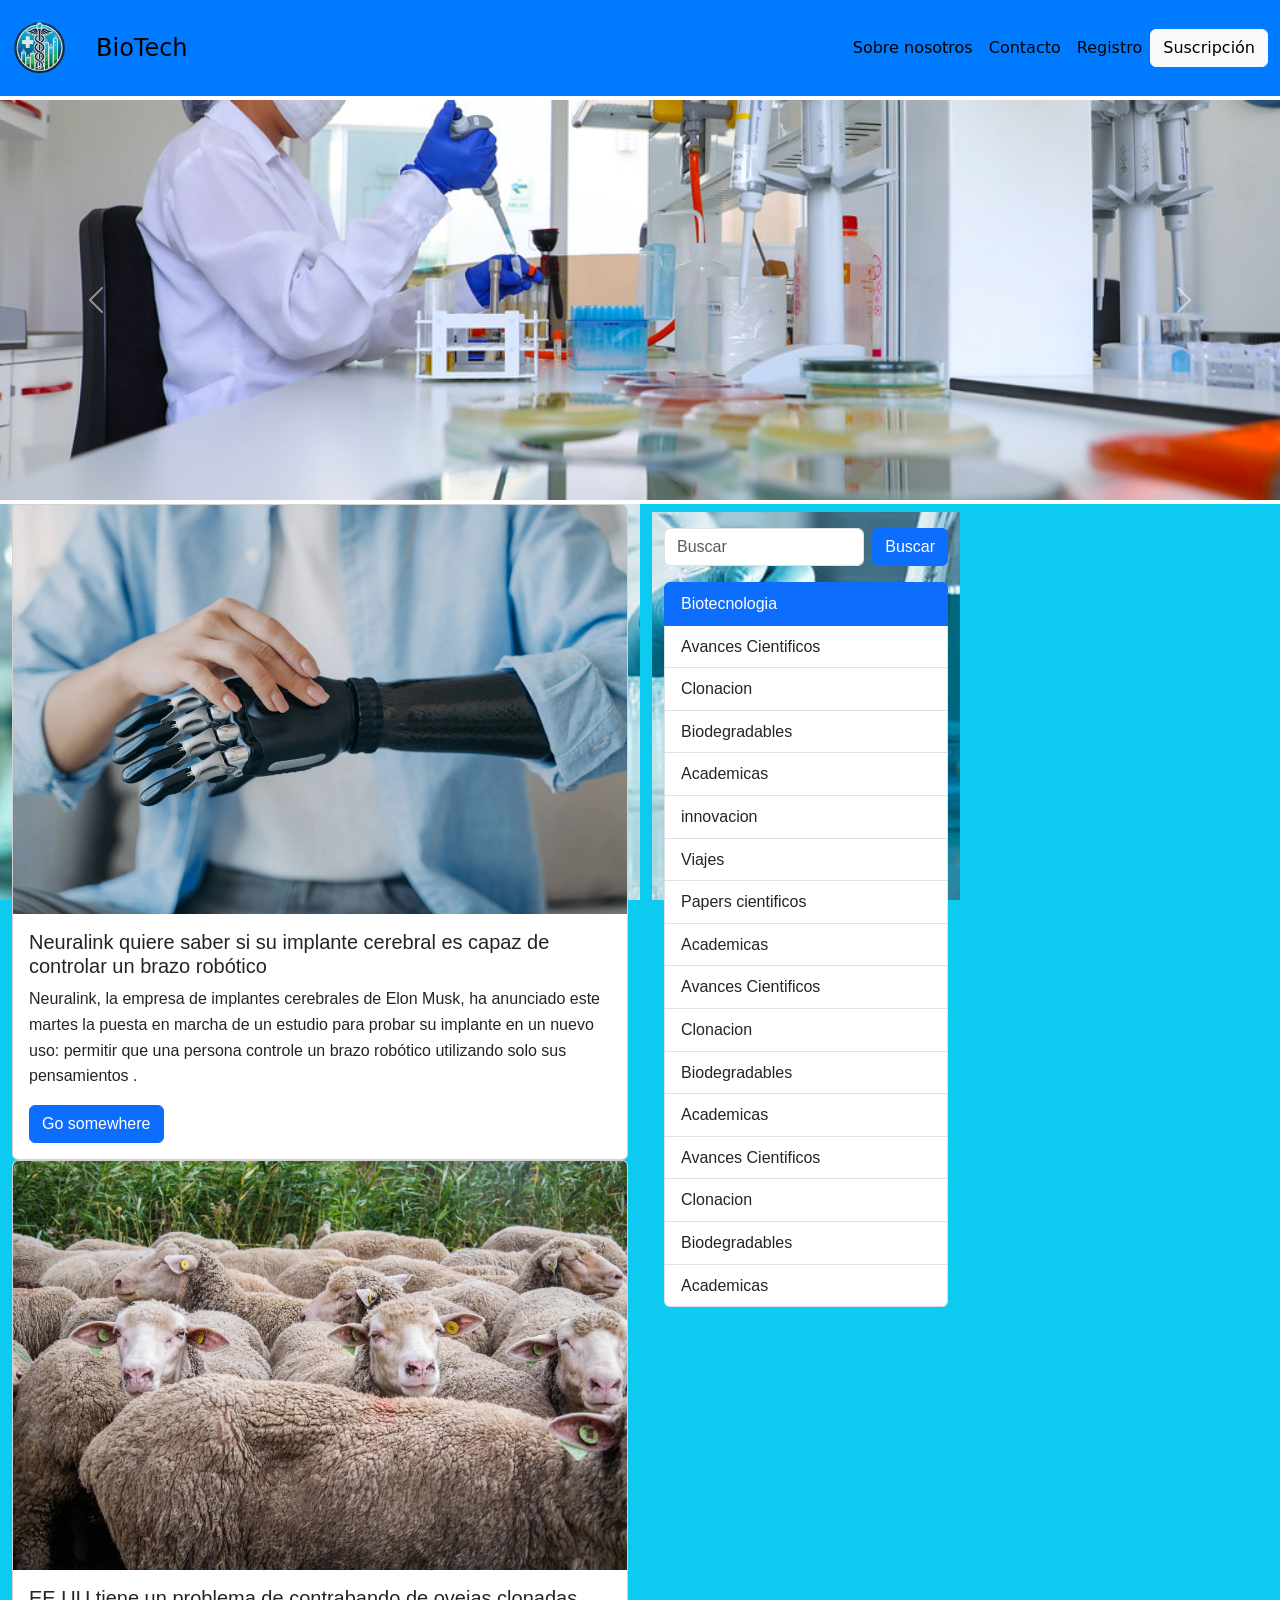
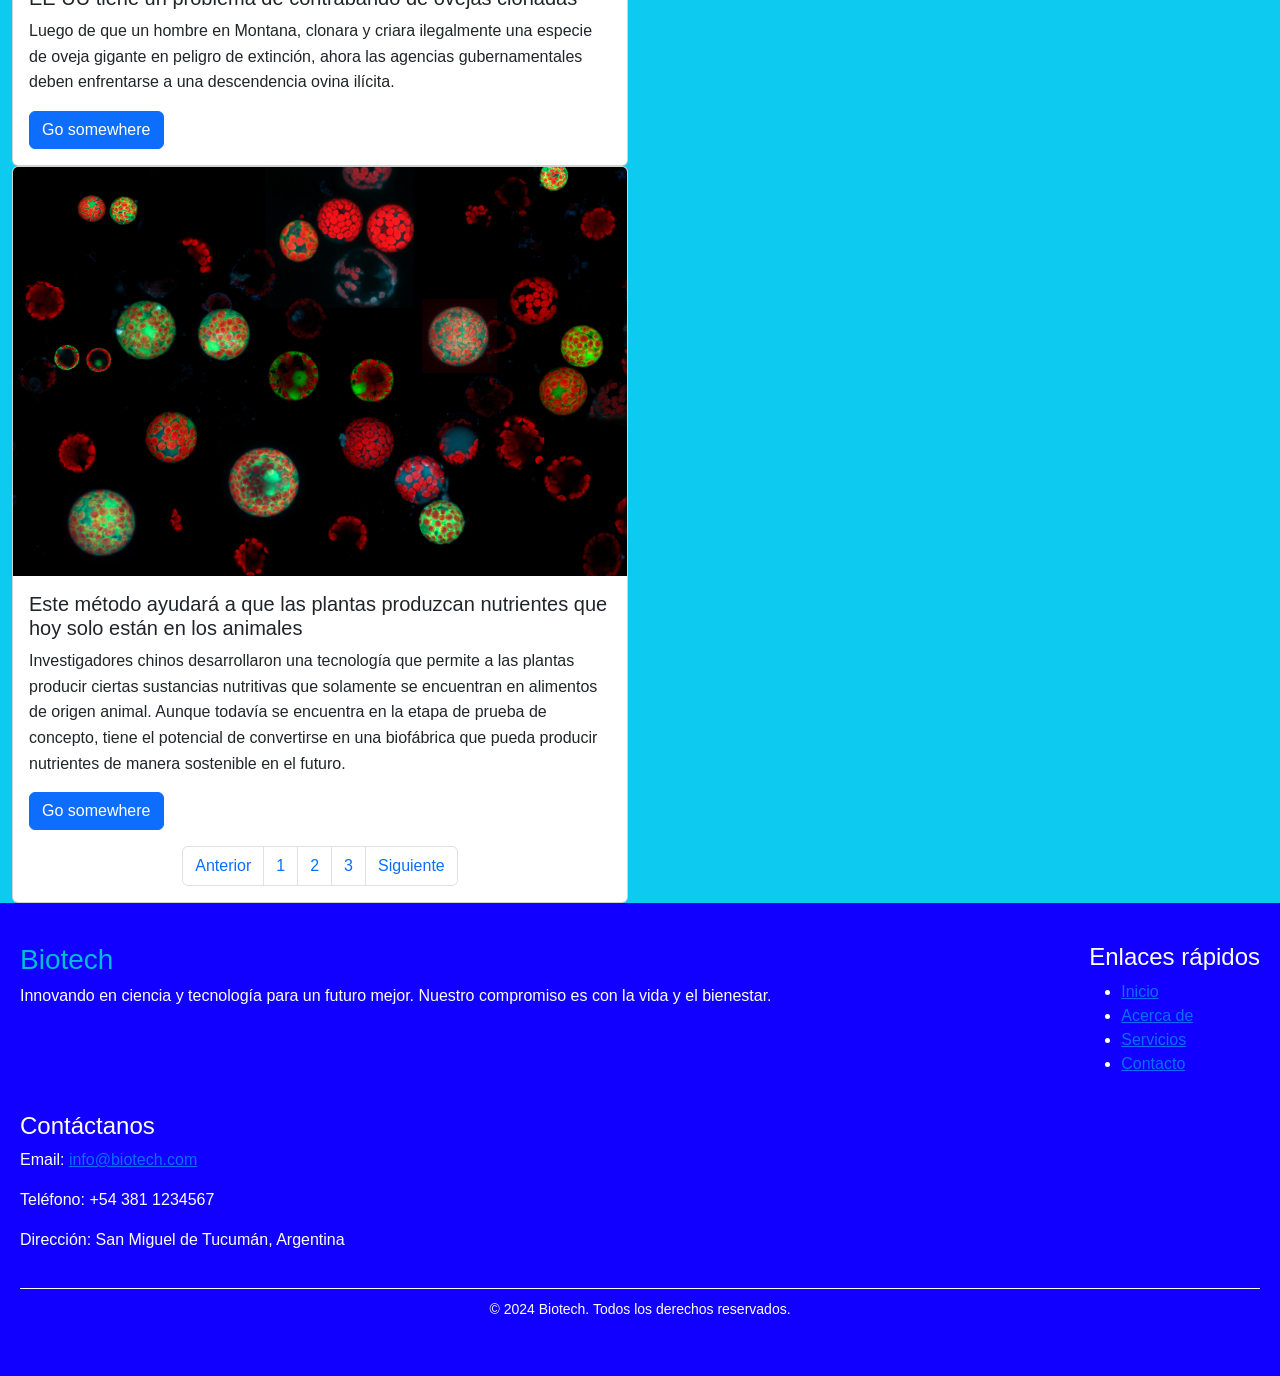
<file: index.html>
<!DOCTYPE html>
<html lang="es_AR">
<head>
    <link href="https://cdn.jsdelivr.net/npm/bootstrap@5.3.3/dist/css/bootstrap.min.css" rel="stylesheet" integrity="sha384-QWTKZyjpPEjISv5WaRU9OFeRpok6YctnYmDr5pNlyT2bRjXh0JMhjY6hW+ALEwIH" crossorigin="anonymous">
    <meta name="keywords" content="biotecnologia">
    <meta name="author" content="Grupo 5">
    <meta charset="UTF-8">
    <meta name="viewport" content="width=device-width, initial-scale=1.0">
    <title>Página principal</title>
    <link rel="stylesheet" href="estilos.css">
</head>
<body>
<header>
    <nav class="navbar navbar-expand-sm  justify-content-between">
      <img class="logo-navbar" src="./img/logo de la pagina/Logo sin fondo.png" style="width: 80px; height: auto;" alt="logo de la página">
      <div class="container-fluid">
        <button class="navbar-toggler" type="button" data-bs-toggle="collapse" data-bs-target="#navbarTogglerDemo01" aria-controls="navbarTogglerDemo01" aria-expanded="false" aria-label="Toggle navigation">
          <span class="navbar-toggler-icon"></span>
        </button>
        <div class="collapse navbar-collapse" id="navbarTogglerDemo01">
          <a class="navbar-brand fs-4 ps-1" href="#">BioTech</a>
          <ul class="navbar-nav ms-auto mb-2 mb-lg-0">
            <li class="nav-item">
              <a class="nav-link active" aria-current="page" href="./sobrenosotros.html">Sobre nosotros</a>
            </li>
            <li class="nav-item">
              <a class="nav-link active" href="#">Contacto</a>
            </li>
            <li class="nav-item">
              <a class="nav-link active" href="#">Registro</a>
            </li>
          </ul>
          <form>
            <button class="btn btn-light" type="submit">Suscripción</button>
          </form>
        </div>
      </div>
    </nav>
</header>
<main>
  
    
    <div id="carouselExample" class="carousel slide mt-1 mb-1">
      <div class="carousel-inner">
        <div class="carousel-item active">
          <img src="./img/46504625101_690c63feef_b.jpg" class="d-block" alt="imagen carousel">
        </div>
        <div class="carousel-item">
          <img src="./img/Carousel 2.webp" class="d-block" alt="...">
        </div>
        <div class="carousel-item">
          <img src="./img/Carousel 3.jpg" class="d-block w-100" alt="...">
        </div>
      </div>
      <button class="carousel-control-prev" type="button" data-bs-target="#carouselExample" data-bs-slide="prev">
        <span class="carousel-control-prev-icon" aria-hidden="true"></span>
        <span class="visually-hidden">Previous</span>
      </button>
      <button class="carousel-control-next" type="button" data-bs-target="#carouselExample" data-bs-slide="next">
        <span class="carousel-control-next-icon" aria-hidden="true"></span>
        <span class="visually-hidden">Next</span>
      </button>
    </div>

<!-- div mas grande que contiene a los dos divs -->
    <div class="container-fluid bg-info">
      <div class="row">
        <!-- div de la izquierda -->
        <div class="col-md-6 d-flex flex-column align-items-center bg-image">
          <!-- las cards -->
          <div class="card" id="t1" ">
              <img src="./img/cards/card 1.webp" class="card-img-top" alt="...">
              <div class="card-body">
                <h5 class="card-title">Neuralink quiere saber si su implante cerebral es capaz de controlar un brazo robótico</h5>
                <p class="card-text">Neuralink, la empresa de implantes cerebrales de Elon Musk, ha anunciado este martes la puesta en marcha de un estudio para probar su implante en un nuevo uso: permitir que una persona controle un brazo robótico utilizando solo sus pensamientos .</p>
                <a href="#" class="btn btn-primary">Go somewhere</a>
              </div>
            </div>
          
            <div class="card t2" id="t2"">
              <img src="./img/cards/card2.webp" class="card-img-top" alt="ovejas">
              <div class="card-body">
                <h5 class="card-title">EE UU tiene un problema de contrabando de ovejas clonadas</h5>
                <p class="card-text">Luego de que un hombre en Montana, clonara y criara ilegalmente una especie de oveja gigante en peligro de extinción, ahora las agencias gubernamentales deben enfrentarse a una descendencia ovina ilícita.</p>
                <a href="#" class="btn btn-primary">Go somewhere</a>
              </div>
            </div>
            <div class="card" id="t3"">
              <img src="./img/cards/card3.webp" class="card-img-top" alt="...">
              <div class="card-body">
                <h5 class="card-title">Este método ayudará a que las plantas produzcan nutrientes que hoy solo están en los animales</h5>
                <p class="card-text">Investigadores chinos desarrollaron una tecnología que permite a las plantas producir ciertas sustancias nutritivas que solamente se encuentran en alimentos de origen animal. Aunque todavía se encuentra en la etapa de prueba de concepto, tiene el potencial de convertirse en una biofábrica que pueda producir nutrientes de manera sostenible en el futuro.</p>
                <a href="#" class="btn btn-primary">Go somewhere</a>
              </div>
            <!-- Paginacion  -->
              <nav aria-label="Paginas">
                <ul class="pagination justify-content-center">
                  <li class="page-item"><a class="page-link" href="#">Anterior</a></li>
                  <li class="page-item"><a class="page-link" href="#t1">1</a></li>
                  <li class="page-item"><a class="page-link" href="#t2">2</a></li>
                  <li class="page-item"><a class="page-link" href="#t3">3</a></li>
                  <li class="page-item"><a class="page-link" href="#">Siguiente</a></li>
                </ul>
              </nav>
            </div>
            
        </div>
       <!-- Div del dev de la derecha para dividirlo  -->
        <div class="col-md-6 ">
          <div class="container-fluid">
            <div class="row">

              <!-- primer div del div de la derecha  -->
              <div class="col-md-6   bg-image mt-2">
      
          <form class="d-flex mt-3" role="search">
            <input class="form-control me-2" type="search" placeholder="Buscar" aria-label="Buscar">
            <button class="btn btn-primary " type="submit">Buscar</button>
          </form>
          <ul class="list-group mt-3">
            <li class="list-group-item active" aria-current="true">Biotecnologia</li>
            <li class="list-group-item">Avances Cientificos</li>
            <li class="list-group-item">Clonacion</li>
            <li class="list-group-item">Biodegradables</li>
            <li class="list-group-item">Academicas</li>
            <li class="list-group-item">innovacion</li>
            <li class="list-group-item">Viajes</li>
            <li class="list-group-item">Papers cientificos</li>
            <li class="list-group-item">Academicas</li>
            <li class="list-group-item">Avances Cientificos</li>
            <li class="list-group-item">Clonacion</li>
            <li class="list-group-item">Biodegradables</li>
            <li class="list-group-item">Academicas</li>
            <li class="list-group-item">Avances Cientificos</li>
            <li class="list-group-item">Clonacion</li>
            <li class="list-group-item">Biodegradables</li>
            <li class="list-group-item">Academicas</li>

          </ul>
        </div>
        <!-- el segundo div del div derecho con la publicidad -->
        <div class="col-md-6 d-flex flex-column align-items-center ">
          <!-- el div con el video ojo que para que funcione tuve que ponerle el muted porque los navegadores no aceptan video con sonido -->
          <div class="ratio ratio-9x16 mt-1">
<!--             <video class="w-100 h-100" muted autoplay loop >
              <source src="./img/Publicidad.mp4" type="video/mp4" >
              Tu navegador no soporta la reproducción de videos.
            </video> -->
            <div class="ratio ratio-1x1 mt-2 publicidad">
              <video class="w-100" autoplay loop muted>
                <source src="./img/Publicidad.mp4" type="video/mp4">
                Tu navegador no soporta la reproducción de videos.
              </video>
            </div>
          </div>
      </div>
    </div>
    
       

    </div>
</main>
<footer class="biotech-footer">
    <div class="footer-container">
        <div class="footer-about">
            <h3>Biotech</h3>
            <p>Innovando en ciencia y tecnología para un futuro mejor. Nuestro compromiso es con la vida y el bienestar.</p>
        </div>
        <div class="footer-links">
            <h4>Enlaces rápidos</h4>
            <ul>
                <li><a href="#">Inicio</a></li>
                <li><a href="#">Acerca de</a></li>
                <li><a href="#">Servicios</a></li>
                <li><a href="#">Contacto</a></li>
            </ul>
        </div>
        <div class="footer-contact">
            <h4>Contáctanos</h4>
            <p>Email: <a href="mailto:info@biotech.com">info@biotech.com</a></p>
            <p>Teléfono: +54 381 1234567</p>
            <p>Dirección: San Miguel de Tucumán, Argentina</p>
        </div>
    </div>
    <div class="footer-bottom">
        <p>&copy; 2024 Biotech. Todos los derechos reservados.</p>
    </div>
</footer>
<script src="https://cdn.jsdelivr.net/npm/bootstrap@5.3.3/dist/js/bootstrap.bundle.min.js" integrity="sha384-YvpcrYf0tY3lHB60NNkmXc5s9fDVZLESaAA55NDzOxhy9GkcIdslK1eN7N6jIeHz" crossorigin="anonymous"></script>
</body>
</html>
</file>
<file: estilos.css>
* {
    margin: 0;
    padding: 0;
    box-sizing: border-box;
}
.navbar{
background-color: #007bff;

}
.bg-image {
    font-family: Arial, sans-serif;
    line-height: 1.6;
    background-image: url('/img/fondo.jpg');
    background-size: cover;
    background-repeat: no-repeat; 
    background-attachment: fixed;
    background-position: center; 
    color: #333;

}


.header {
    background-color: #007bff;
    color: white;
    text-align: center;
    padding: 20px 10px;
}

.header h1 {
    margin: 0;
    font-size: 2em;
}
#carouselExample {
    width: 100%;
    margin: 0;
}

.carousel-item img {
    width: 100%;
    height: 400px;
    object-fit: cover;
}


.biotech-footer {
    background-color: #1100ff;
    color: #ffffff;
    padding: 40px 20px;
    font-family: Arial, sans-serif;
}

.footer-container {
    display: flex;
    flex-wrap: wrap;
    justify-content: space-between;
    gap: 20px;
}

.footer-about h3 {
    color: #00bcd4;
}

.footer-links ul li a:hover {
    color: #00bcd4;
}

.footer-contact a:hover {
    text-decoration: underline;
}

.footer-bottom {
    text-align: center;
    margin-top: 20px;
    border-top: 1px solid #ffffff;
    padding-top: 10px;
    font-size: 14px;
}


.equipo {
    text-align: center;
    display: flex;
    justify-content: center;
    gap: 20px;
    flex-wrap: wrap;
}

.miembro {
    text-align: center;
    background-color: white;
    border: 1px solid #ddd;
    padding: 10px;
    border-radius: 8px;
    width: 150px;
}

.foto {
    background-color: #ccc;
    width: 150px;
    height: 150px;
    border-radius: 50%;
    margin: 0 auto 10px;
}

.nombre {
    font-weight: bold;
}

.puesto {
    color: #555;
} 

.ratio-9x16 {
    aspect-ratio: 9 / 16;
  }
</file>
